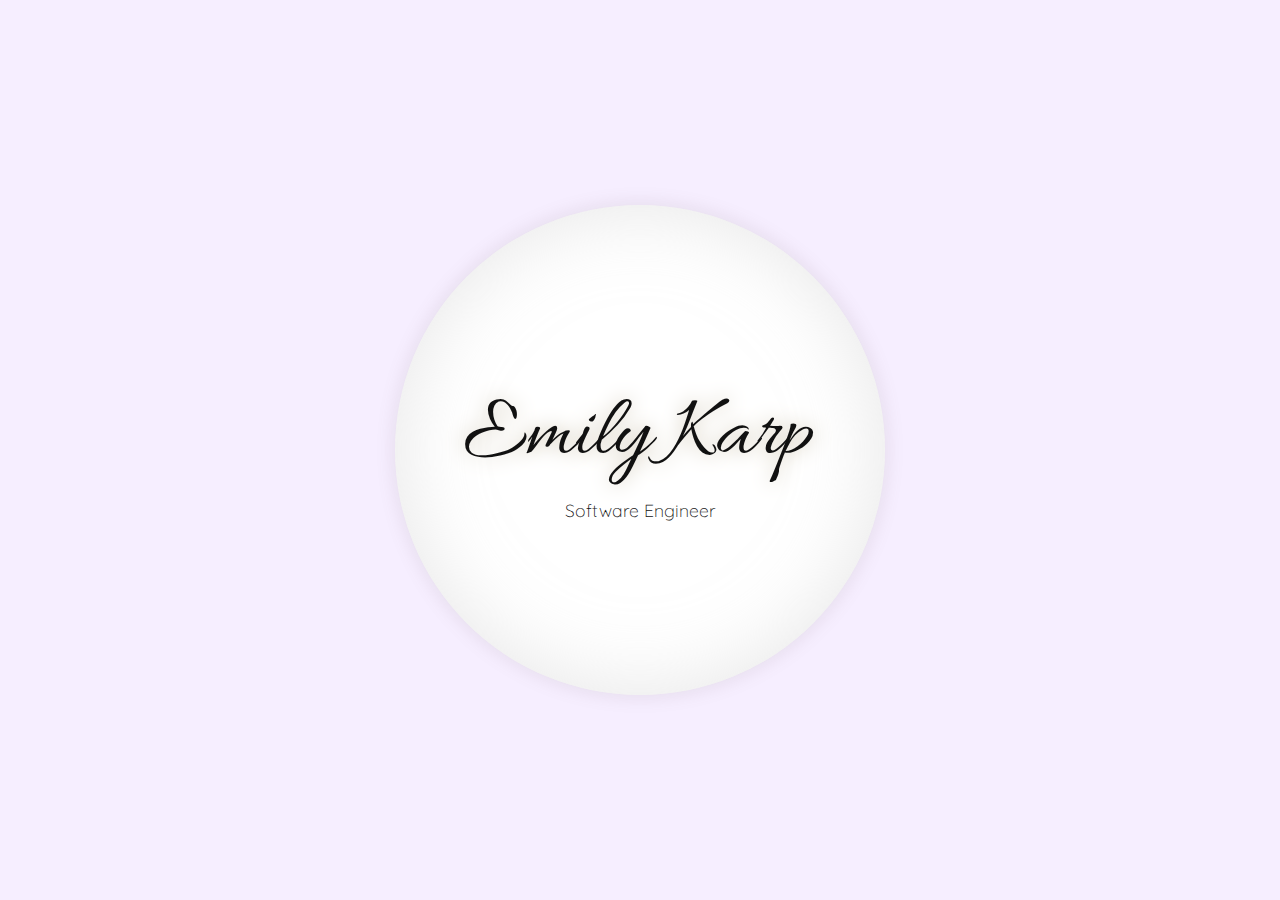
<file: index.html>
<!DOCTYPE html>
<html>
<head>
	<meta charset="utf-8">
	<meta http-equiv="X-UA-Compatible" content="IE=edge,chrome=1">
	<title>Emily Karp | Software Engineer</title>
	<meta name="description" content="Emily Karp is a front-end web developer, designer, and Wordpress expert in New York and New Jersey">
	<meta name="keywords" content="websites, web developer, HTML5, CSS3, JavaScript, web design, SEO, custom websites">
	<meta name="viewport" content="width=device-width, initial-scale=1.0">
	<link rel="shortcut icon" type="image/x-icon" href="./favicon.ico">
	<link rel="icon" type="image/x-icon" href="./favicon.ico">
	<link rel="stylesheet" type="text/css" href="./style.css">
	<link rel="stylesheet" type="text/css" href="//fonts.googleapis.com/css?family=Quicksand:300,400">
	<link rel="stylesheet" type="text/css" href="//fonts.googleapis.com/css?family=Allura">
	<link rel="stylesheet" type="text/css" href="//cdnjs.cloudflare.com/ajax/libs/font-awesome/5.15.2/css/all.min.css">
	<script>
  (function(i,s,o,g,r,a,m){i['GoogleAnalyticsObject']=r;i[r]=i[r]||function(){
  (i[r].q=i[r].q||[]).push(arguments)},i[r].l=1*new Date();a=s.createElement(o),
  m=s.getElementsByTagName(o)[0];a.async=1;a.src=g;m.parentNode.insertBefore(a,m)
  })(window,document,'script','//www.google-analytics.com/analytics.js','ga');
  ga('create', 'UA-71827144-1', 'auto');
  ga('send', 'pageview');
</script>
</head>
<body>
	<main class="main">
		<h1>Emily Karp</h1>
		<h2>Software Engineer</h2>
		<ul>
			<li><a target="_offsite" href="https://www.linkedin.com/in/emilykarp" title="LinkedIn"><i class="fas fa-linkedin"></i></a></li>
			<li><a target="_offsite" href="http://codepen.io/emilykarp/" title="CodePen"><i class="fas fa-codepen"></i></a></li>
			<li><a target="_offsite" href="https://github.com/erkarp/" title="GitHub"><i class="fas fa-github"></i></a></li>
			<li><a target="_offsite" href="http://www.webdevelopersstudio.com/" title="Web Developers Studio"><i class="fas fa-folder-open-o"></i></a></li>
			<li><a target="_offsite" href="emilykarp_engineer.pdf" title="Resume"><i class="fas fa-file-text-o"></i></a></li>
		</ul>
	</main>
</body>
</html>
</file>
<file: style.css>
body {
	font-family: sans-serif;
	background-color: #F6EEFF;
	display: flex;
	overflow: hidden;
	height: 100vh;
	margin: 0;
	color: #111;
	text-align: center;
}
h1 {
	font-size: 5.5em;
	margin: .7em 0 0.3em -4px;
	font-weight: 100;
	line-height: 0.8em;
	letter-spacing: -1px;
	font-family: 'Allura', cursive;
	text-shadow: rgb(200, 190, 168) 0px 0px 20px;
}
h2 {
	font-size: 1.1em;
	font-weight: 100;
	margin: 0;
	font-family: 'Quicksand', monospace;
}
ul {
  list-style: none;
  margin: 10px;
  padding: 0;
}
li {
  display: inline-block;
  padding: 0 5px;
	opacity: .75;
	vertical-align: middle;
}
li:hover {
	opacity: 1;
	text-shadow: 1px 1px 3px #ccc;
}
a {
	color: inherit;
	text-decoration: none;
	white-space: nowrap;
}
main, #main {
	width: 50vmax;
	height: 50vmax;
	margin: auto;
	padding: 5vmin;
	max-width: 400px;
	max-height: 400px;
	border-radius: 50%;
	background-color: #fff;
	box-shadow:
		rgba(211, 211, 211, 0.5) 0 0 75px 5px inset,
		rgba(124, 112, 112, 0.1) 0 0 15px 5px;
	display: flex;
	flex-direction: column;
	justify-content: center;
}

@media (max-width: 435px){
	h1 {
		font-size: 3.7em;
	}
	main, #main {
		padding: 0;
		background: none;
		box-shadow: none;
	}
}

@media (max-height: 435px){
	h1 {
		font-size: 3.7em;
	}
	main, #main {
		padding: 0;
		background: none;
		box-shadow: none;
		height: auto;
		width: auto;
	}
}
</file>
